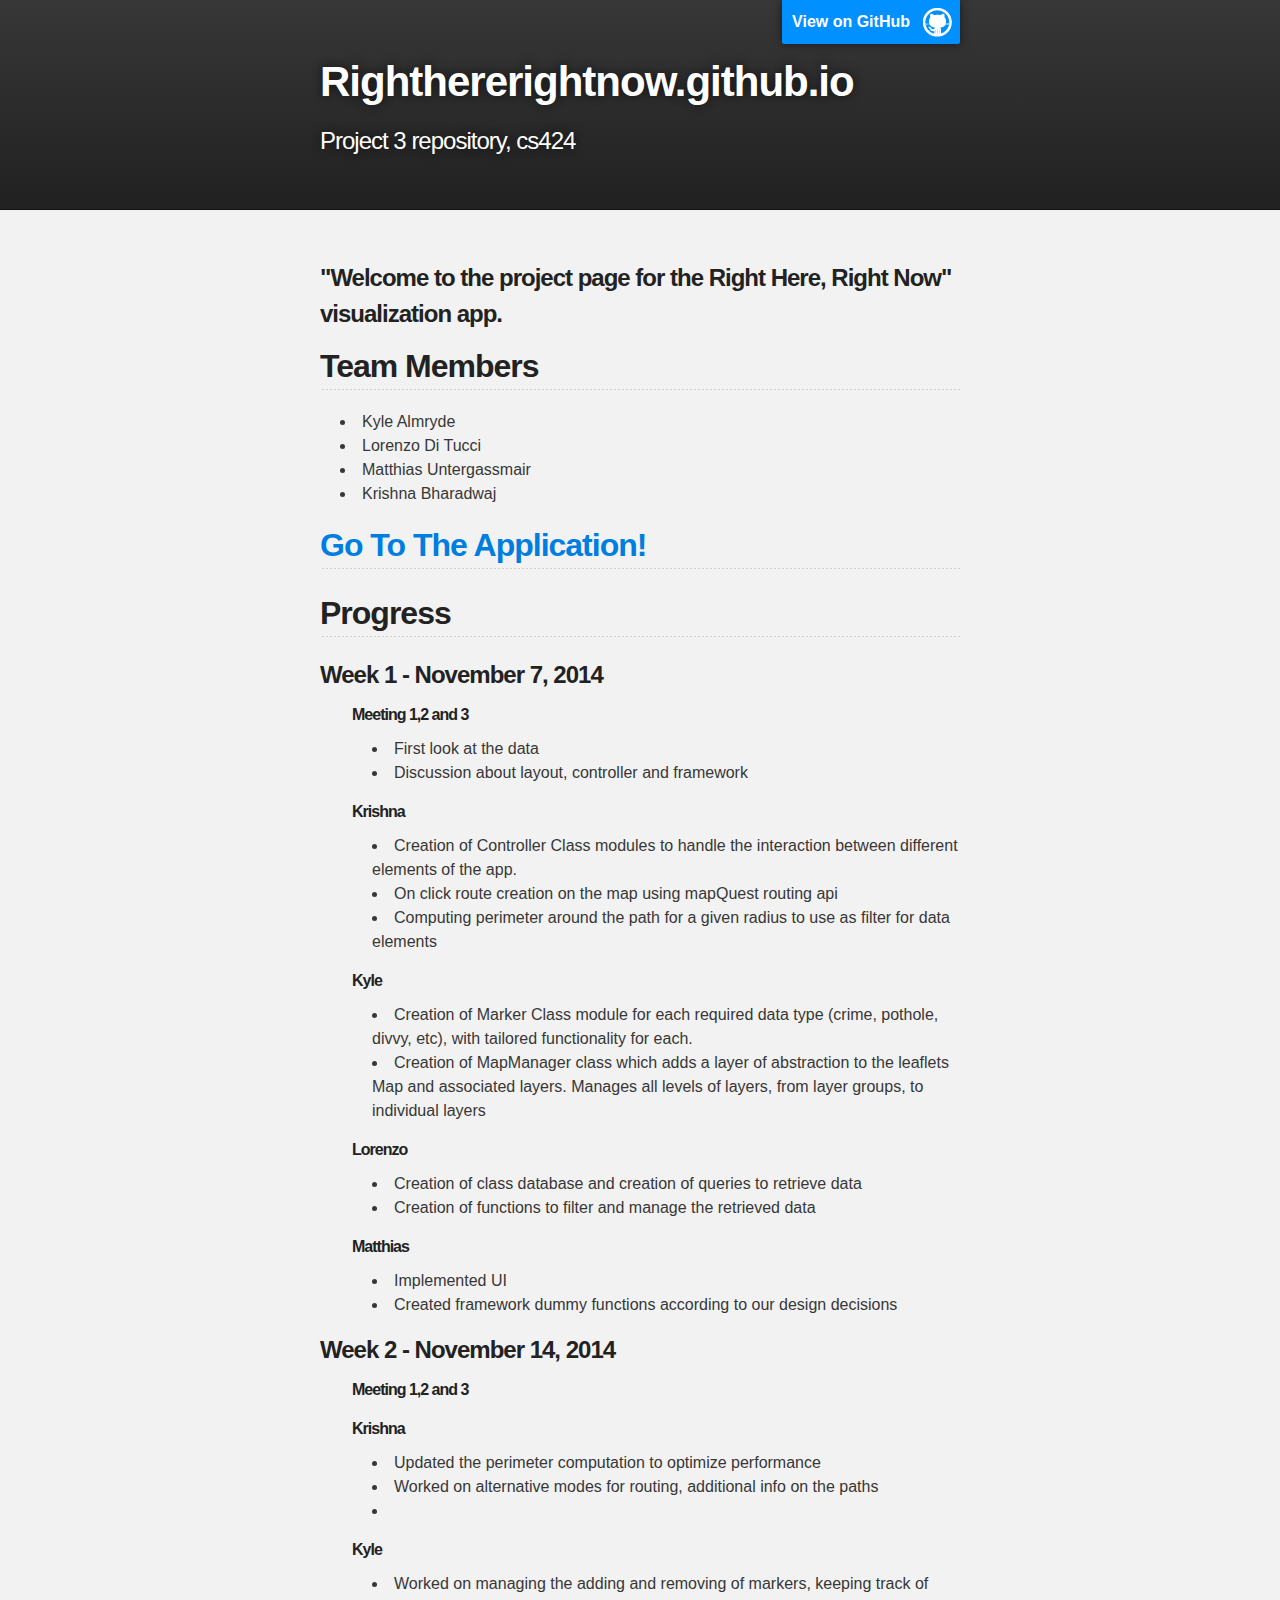
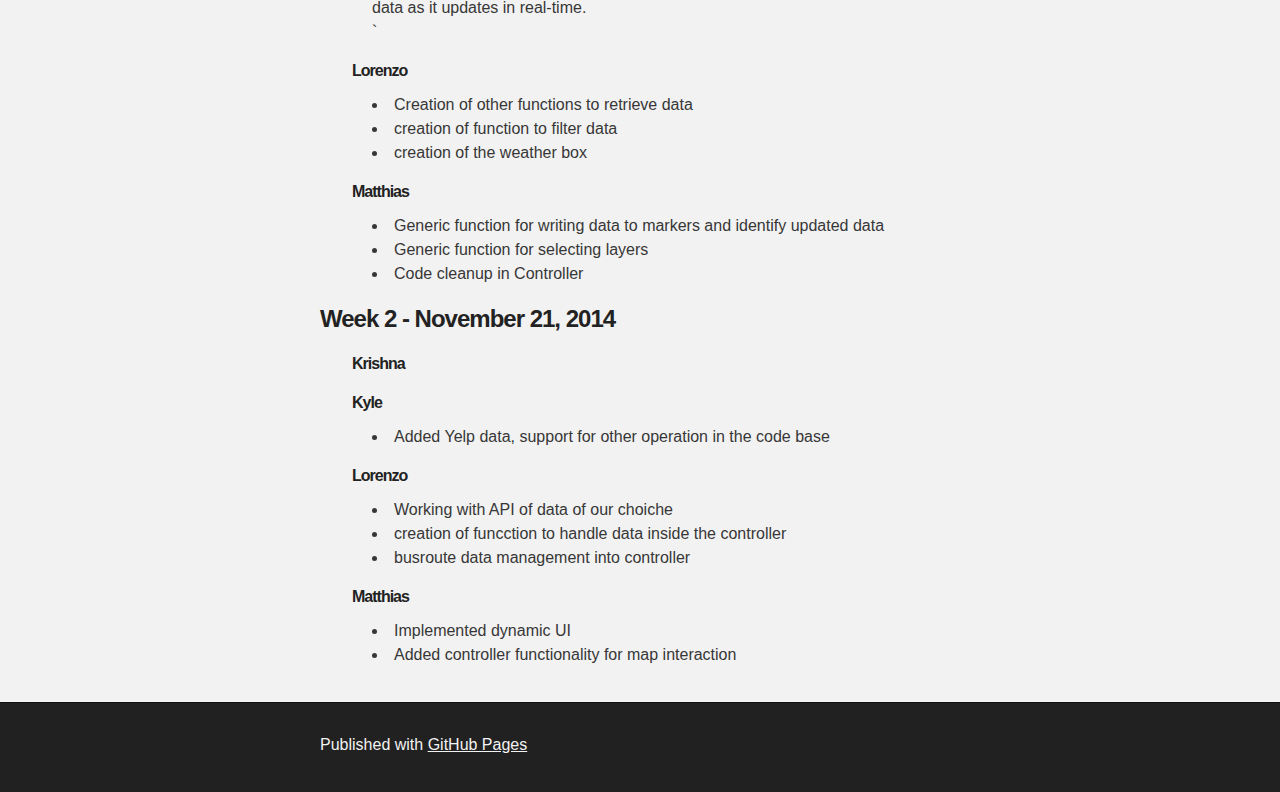
<file: index.html>
<!DOCTYPE html>
<html>

<head>
    <meta charset='utf-8'>
    <meta http-equiv="X-UA-Compatible" content="chrome=1">
    <meta name="description" content="Righthererightnow.github.io : Project 3 repository, cs424">

    <link rel="stylesheet" type="text/css" media="screen" href="stylesheets/stylesheet.css">

    <title>Righthererightnow.github.io</title>


    <style>
        .week {
            padding-left: 5%;
        }

        .week > h4 {
            font-size: 1rem;
        }
    </style>


</head>

<body>

<!-- HEADER -->
<div id="header_wrap" class="outer">
    <header class="inner">
        <a id="forkme_banner" href="https://github.com/RightHereRightNow">View on GitHub</a>

        <h1 id="project_title">Righthererightnow.github.io</h1>

        <h2 id="project_tagline">Project 3 repository, cs424</h2>

    </header>
</div>

<!-- MAIN CONTENT -->
<div id="main_content_wrap" class="outer">
    <section id="main_content" class="inner">
        <h3><a name="welcome-to-the-project-page-for-the-right-here-right-now-visualization-app" class="anchor"
               href="#welcome-to-the-project-page-for-the-right-here-right-now-visualization-app"><span
                class="octicon octicon-link"></span></a>"Welcome to the project page for the Right Here, Right Now"
            visualization app.
        </h3>
        <h2>
            <a name="team-members" class="anchor" href="#team-members"><span class="octicon octicon-link"></span></a>Team
            Members
        </h2>

        <ul>
            <li>Kyle Almryde</li>
            <li>Lorenzo Di Tucci</li>
            <li>Matthias Untergassmair</li>
            <li>Krishna Bharadwaj</li>
        </ul>
        
		<h2>
            <a href="APP/index.html">Go To The Application!</a>
        </h2>


        <h2><a name="progress" class="anchor" href="#progress"><span class="octicon octicon-link"></span></a>Progress
        </h2>

        <h3>Week 1 - November 7, 2014</h3>

        <div class="week">
            <h4>Meeting 1,2 and 3</h4>
            <ul>
                <li>First look at the data</li>
                <li>Discussion about layout, controller and framework</li>
            </ul>

            <h4>Krishna</h4>
            <ul>
                <li>Creation of Controller Class modules to handle the interaction between different elements of the
                    app.
                </li>
                <li>On click route creation on the map using mapQuest routing api</li>
                <li>Computing perimeter around the path for a given radius to use as filter for data elements</li>
            </ul>

            <h4>Kyle</h4>
            <ul>
                <li>
                    Creation of Marker Class module for each required data type (crime, pothole, divvy, etc), with
                    tailored
                    functionality for each.
                </li>
                <li>
                    Creation of MapManager class which adds a layer of abstraction to the leaflets Map and associated
                    layers.
                    Manages all levels of layers, from layer groups, to individual layers
                </li>

            </ul>

            <h4>Lorenzo</h4>
            <ul>
                <li>Creation of class database and creation of queries to retrieve data</li>
                <li>Creation of functions to filter and manage the retrieved data</li>
            </ul>

            <h4>Matthias</h4>
            <ul>
                <li>Implemented UI</li>
                <li>Created framework dummy functions according to our design decisions</li>
            </ul>
        </div>
        
		
		
		<h3>Week 2 - November 14, 2014</h3>

        <div class="week">
            <h4>Meeting 1,2 and 3</h4>
            <ul>
            </ul>

            <h4>Krishna</h4>
            <ul>
                <li>Updated the perimeter computation to optimize performance</li>
                <li>Worked on alternative modes for routing, additional info on the paths<li>
            </ul>

            <h4>Kyle</h4>
            <ul>
               <li>
               	Worked on managing the adding and removing of markers, keeping track of data as it updates in real-time.
               </li>
`            </ul>

            <h4>Lorenzo</h4>
            <ul>
                <li>Creation of other functions to retrieve data</li>
                <li>creation of function to filter data</li>
                <li>creation of the weather box</li>
            </ul>

            <h4>Matthias</h4>
            <ul>
				<li>Generic function for writing data to markers and identify updated data</li>
				<li>Generic function for selecting layers</li>
				<li>Code cleanup in Controller</li>
            </ul>

        </div>

        <h3>Week 2 - November 21, 2014</h3>

        <div class="week">
            <ul>
            </ul>

            <h4>Krishna</h4>
            <ul>
            </ul>

            <h4>Kyle</h4>
            <ul>
            	<li>Added Yelp data, support for other operation in the code base</li></li>
            </ul>

            <h4>Lorenzo</h4>
            <ul>
                <li>Working with API of data of our choiche</li>
                <li>creation of funcction to handle data inside the controller</li>
                <li>busroute data management into controller</li>
            </ul>

            <h4>Matthias</h4>
            <ul>
                <li>Implemented dynamic UI</li>
                <li>Added controller functionality for map interaction</li>
            </ul>

        </div>

    </section>

</div>

<!-- FOOTER  -->
<div id="footer_wrap" class="outer">
    <footer class="inner">
        <p>Published with <a href="http://pages.github.com">GitHub Pages</a></p>
    </footer>
</div>


</body>
</html>
</file>
<file: stylesheets/stylesheet.css>
/*******************************************************************************
Slate Theme for GitHub Pages
by Jason Costello, @jsncostello
*******************************************************************************/

@import url(pygment_trac.css);

/*******************************************************************************
MeyerWeb Reset
*******************************************************************************/

html, body, div, span, applet, object, iframe,
h1, h2, h3, h4, h5, h6, p, blockquote, pre,
a, abbr, acronym, address, big, cite, code,
del, dfn, em, img, ins, kbd, q, s, samp,
small, strike, strong, sub, sup, tt, var,
b, u, i, center,
dl, dt, dd, ol, ul, li,
fieldset, form, label, legend,
table, caption, tbody, tfoot, thead, tr, th, td,
article, aside, canvas, details, embed,
figure, figcaption, footer, header, hgroup,
menu, nav, output, ruby, section, summary,
time, mark, audio, video {
  margin: 0;
  padding: 0;
  border: 0;
  font: inherit;
  vertical-align: baseline;
}

/* HTML5 display-role reset for older browsers */
article, aside, details, figcaption, figure,
footer, header, hgroup, menu, nav, section {
  display: block;
}

ol, ul {
  list-style: none;
}

table {
  border-collapse: collapse;
  border-spacing: 0;
}

/*******************************************************************************
Theme Styles
*******************************************************************************/

body {
  box-sizing: border-box;
  color:#373737;
  background: #212121;
  font-size: 16px;
  font-family: 'Myriad Pro', Calibri, Helvetica, Arial, sans-serif;
  line-height: 1.5;
  -webkit-font-smoothing: antialiased;
}

h1, h2, h3, h4, h5, h6 {
  margin: 10px 0;
  font-weight: 700;
  color:#222222;
  font-family: 'Lucida Grande', 'Calibri', Helvetica, Arial, sans-serif;
  letter-spacing: -1px;
}

h1 {
  font-size: 36px;
  font-weight: 700;
}

h2 {
  padding-bottom: 10px;
  font-size: 32px;
  background: url('../images/bg_hr.png') repeat-x bottom;
}

h3 {
  font-size: 24px;
}

h4 {
  font-size: 21px;
}

h5 {
  font-size: 18px;
}

h6 {
  font-size: 16px;
}

p {
  margin: 10px 0 15px 0;
}

footer p {
  color: #f2f2f2;
}

a {
  text-decoration: none;
  color: #007edf;
  text-shadow: none;

  transition: color 0.5s ease;
  transition: text-shadow 0.5s ease;
  -webkit-transition: color 0.5s ease;
  -webkit-transition: text-shadow 0.5s ease;
  -moz-transition: color 0.5s ease;
  -moz-transition: text-shadow 0.5s ease;
  -o-transition: color 0.5s ease;
  -o-transition: text-shadow 0.5s ease;
  -ms-transition: color 0.5s ease;
  -ms-transition: text-shadow 0.5s ease;
}

a:hover, a:focus {text-decoration: underline;}

footer a {
  color: #F2F2F2;
  text-decoration: underline;
}

em {
  font-style: italic;
}

strong {
  font-weight: bold;
}

img {
  position: relative;
  margin: 0 auto;
  max-width: 739px;
  padding: 5px;
  margin: 10px 0 10px 0;
  border: 1px solid #ebebeb;

  box-shadow: 0 0 5px #ebebeb;
  -webkit-box-shadow: 0 0 5px #ebebeb;
  -moz-box-shadow: 0 0 5px #ebebeb;
  -o-box-shadow: 0 0 5px #ebebeb;
  -ms-box-shadow: 0 0 5px #ebebeb;
}

p img {
  display: inline;
  margin: 0;
  padding: 0;
  vertical-align: middle;
  text-align: center;
  border: none;
}

pre, code {
  width: 100%;
  color: #222;
  background-color: #fff;

  font-family: Monaco, "Bitstream Vera Sans Mono", "Lucida Console", Terminal, monospace;
  font-size: 14px;

  border-radius: 2px;
  -moz-border-radius: 2px;
  -webkit-border-radius: 2px;
}

pre {
  width: 100%;
  padding: 10px;
  box-shadow: 0 0 10px rgba(0,0,0,.1);
  overflow: auto;
}

code {
  padding: 3px;
  margin: 0 3px;
  box-shadow: 0 0 10px rgba(0,0,0,.1);
}

pre code {
  display: block;
  box-shadow: none;
}

blockquote {
  color: #666;
  margin-bottom: 20px;
  padding: 0 0 0 20px;
  border-left: 3px solid #bbb;
}


ul, ol, dl {
  margin-bottom: 15px
}

ul {
  list-style: inside;
  padding-left: 20px;
}

ol {
  list-style: decimal inside;
  padding-left: 20px;
}

dl dt {
  font-weight: bold;
}

dl dd {
  padding-left: 20px;
  font-style: italic;
}

dl p {
  padding-left: 20px;
  font-style: italic;
}

hr {
  height: 1px;
  margin-bottom: 5px;
  border: none;
  background: url('../images/bg_hr.png') repeat-x center;
}

table {
  border: 1px solid #373737;
  margin-bottom: 20px;
  text-align: left;
 }

th {
  font-family: 'Lucida Grande', 'Helvetica Neue', Helvetica, Arial, sans-serif;
  padding: 10px;
  background: #373737;
  color: #fff;
 }

td {
  padding: 10px;
  border: 1px solid #373737;
 }

form {
  background: #f2f2f2;
  padding: 20px;
}

/*******************************************************************************
Full-Width Styles
*******************************************************************************/

.outer {
  width: 100%;
}

.inner {
  position: relative;
  max-width: 640px;
  padding: 20px 10px;
  margin: 0 auto;
}

#forkme_banner {
  display: block;
  position: absolute;
  top:0;
  right: 10px;
  z-index: 10;
  padding: 10px 50px 10px 10px;
  color: #fff;
  background: url('../images/blacktocat.png') #0090ff no-repeat 95% 50%;
  font-weight: 700;
  box-shadow: 0 0 10px rgba(0,0,0,.5);
  border-bottom-left-radius: 2px;
  border-bottom-right-radius: 2px;
}

#header_wrap {
  background: #212121;
  background: -moz-linear-gradient(top, #373737, #212121);
  background: -webkit-linear-gradient(top, #373737, #212121);
  background: -ms-linear-gradient(top, #373737, #212121);
  background: -o-linear-gradient(top, #373737, #212121);
  background: linear-gradient(top, #373737, #212121);
}

#header_wrap .inner {
  padding: 50px 10px 30px 10px;
}

#project_title {
  margin: 0;
  color: #fff;
  font-size: 42px;
  font-weight: 700;
  text-shadow: #111 0px 0px 10px;
}

#project_tagline {
  color: #fff;
  font-size: 24px;
  font-weight: 300;
  background: none;
  text-shadow: #111 0px 0px 10px;
}

#downloads {
  position: absolute;
  width: 210px;
  z-index: 10;
  bottom: -40px;
  right: 0;
  height: 70px;
  background: url('../images/icon_download.png') no-repeat 0% 90%;
}

.zip_download_link {
  display: block;
  float: right;
  width: 90px;
  height:70px;
  text-indent: -5000px;
  overflow: hidden;
  background: url(../images/sprite_download.png) no-repeat bottom left;
}

.tar_download_link {
  display: block;
  float: right;
  width: 90px;
  height:70px;
  text-indent: -5000px;
  overflow: hidden;
  background: url(../images/sprite_download.png) no-repeat bottom right;
  margin-left: 10px;
}

.zip_download_link:hover {
  background: url(../images/sprite_download.png) no-repeat top left;
}

.tar_download_link:hover {
  background: url(../images/sprite_download.png) no-repeat top right;
}

#main_content_wrap {
  background: #f2f2f2;
  border-top: 1px solid #111;
  border-bottom: 1px solid #111;
}

#main_content {
  padding-top: 40px;
}

#footer_wrap {
  background: #212121;
}



/*******************************************************************************
Small Device Styles
*******************************************************************************/

@media screen and (max-width: 480px) {
  body {
    font-size:14px;
  }

  #downloads {
    display: none;
  }

  .inner {
    min-width: 320px;
    max-width: 480px;
  }

  #project_title {
  font-size: 32px;
  }

  h1 {
    font-size: 28px;
  }

  h2 {
    font-size: 24px;
  }

  h3 {
    font-size: 21px;
  }

  h4 {
    font-size: 18px;
  }

  h5 {
    font-size: 14px;
  }

  h6 {
    font-size: 12px;
  }

  code, pre {
    min-width: 320px;
    max-width: 480px;
    font-size: 11px;
  }

}
</file>
